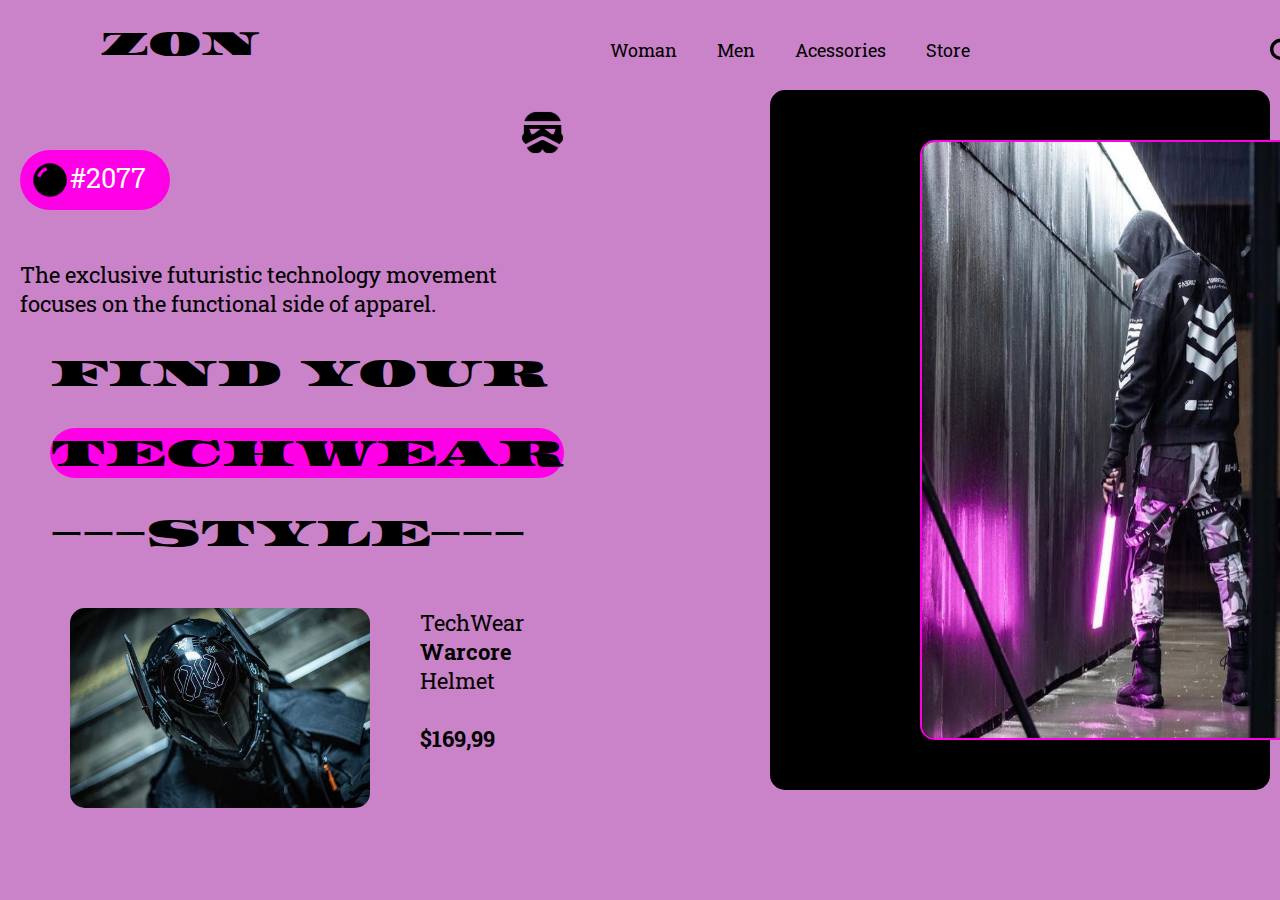
<file: LOJA DE ROUPAS AT CEUB/index.html>
<!DOCTYPE html>
<html lang="pt-br">
<head>
    <meta charset="UTF-8">
    <meta name="viewport" content="width=device-width, initial-scale=1.0">
    <link rel="stylesheet" href="styles.css">
    <link rel="preconnect" href="https://fonts.googleapis.com">
    <link rel="preconnect" href="https://fonts.gstatic.com" crossorigin>
    <link href="https://fonts.googleapis.com/css2?family=Asset&family=Roboto+Slab:wght@400;500;700&display=swap" rel="stylesheet">
    <title>Zon Clothes</title>
</head>
<body>
    <header>
        <div class="logo">
            <p>ZON</p>
        </div>
        <nav>
            <p id="navigation">Woman</p>
            <p id="navigation">Men</p>
            <p id="navigation">Acessories</p>
            <p id="navigation">Store</p>
        </nav>
        <div class="search">
            <img src="./img/Vector.svg" alt="Lupa">
            <img src="./img/Heart.svg" alt="Heart">
            <img src="./img/Shopping Cart.svg" alt="Cart">
        </div>
    </header>
    <main>
        <div class="details">
            <div class="colectionID">
                <img src="./img/Bubble.png" alt="" width="40px" height="40px">
                #2077
            </div>
            <img id="Stormtrooper" src="./img/Stormtrooper.svg" alt="Stormtrooper" width="45px" height="45px">
            <div class="content1">
                
                <p id="Key1">The exclusive futuristic technology movement <br> focuses on the functional side of apparel.</p>
                <p id="Key2">FIND YOUR</p>
                <p id="Key2"><span>TECHWEAR</span></p>
                <p id="Key2">---STYLE---</p>
            </div>
            <div class="add">
                <img id="Bee" src="./img/HOMEM ABELHA.png" alt="" width="300px" height="200px">
                <p>TechWear <strong>Warcore</strong> Helmet <br> <br> 
                <strong>$169,99</strong>
                </p>
            </div>
        </div>
        <div class="Border">
            <div class="content2">
                <img id="PurpleMan" src="./img/ROXO TECH.jpg" alt="" width="400px" height="600px">
            </div>
            <div class="content3">
                <img id="empire" src="./img/Empire.svg" alt="" width="65px" height="65px">
                <div>
                    <p id="forty">40K</p>
                    <p>Special Collection</p>
                </div>
                <div class="part3">
                    <img src="./img/Asterisk.svg" alt="" width="65px" height="65px">
                    <p id="explore">Explore Our World</p>
                </div>
            </div>
        </div>
    </main>
</body>
</html>
</file>
<file: LOJA DE ROUPAS AT CEUB/styles.css>
*{
    padding: 0;
    margin: 0;
    box-sizing: border-box;
}
:root{
    font-size: 62.5%;
}
body{
    background-color: rgb(202, 130, 200);
}
header{
    display: flex;
    flex-direction: row;
    font-family: 'Asset', serif;
    width: 100vw;
    height: 9rem;
    padding: 2rem 5rem;
}
.logo{
    font-size: 3.6rem;
    padding-left: 5rem;
}
nav{
    cursor: pointer;
    font-family: 'Roboto Slab', serif;
    display: flex;
    flex-direction: row;
    font-size: 1.8rem;
    gap: 4rem;
    margin-left: 35rem;
    margin-top: 1.75rem;
}
nav p:hover{
    opacity: 0.5;
}
.search{
    cursor: pointer;
    display: flex;
    flex-direction: row;
    gap: 7rem;
    margin-left: 30rem;
    margin-top: 1.75rem;
}
header img {
    height: 3rem;
    width: 3rem;
}

main img{
    border-radius: 15px; 
}
main{
    padding-left: 2rem;
    font-family: 'Roboto Slab', serif;
    font-size: 1.6rem;
    display: flex;
    flex-direction: row;
}

.colectionID{
    margin-top: 6rem;
    display: flex;
    flex-direction: row;
    font-family: 'Roboto Slab', serif;
    width: 15rem;
    background-color: rgb(255, 0, 230);
    border-radius: 30rem;
    color: white;
    font-size: 2.7rem;
    padding: 1rem 1rem;
}
#Stormtrooper{
    position: absolute;
    margin-left: 50rem;
    margin-top: -10rem;
}
#Key1{
    margin-top: 5rem;
    font-size: 2.2rem;
}
#Key2 {
    margin-left: 3rem;
    margin-top: 3rem;
    font-family: 'Asset', serif;
    font-size: 4.0rem;
}
span{
    background-color: rgb(255, 0, 230);
    border-radius: 7rem;
}

.content2{
    margin-top: 5rem;
    margin-left: 15rem;
}
.content3{
    padding-right: 20rem;
    padding-left: 7rem;
    display: flex;
    flex-direction: column;
    font-size: 2.2rem;
    align-items: center;
    gap: 5rem;
}
#empire{
    margin-top: 5rem;
}
#forty{
    margin-top: 10rem;
    font-family: 'Asset', serif;
    font-size: 3rem;
}
#explore{
    background-color: rgb(255, 0, 230);
    border-radius: 7rem;
    padding: 0 1rem;
}
.part3{
    margin-top: 10rem;
}

.Border{
    margin-left: 20rem;
    display: flex;
    flex-direction: row;
    background-color: rgb(0, 0, 0);
    height: 70rem;
    width: 50rem;
    border-radius: 1.5rem;
}
#PurpleMan{
    border: solid 2px rgb(255, 0, 230); 
}

.add{
    width: 50rem;
    display: flex;
    flex-direction: row;
    margin-left: 5rem;
    margin-top: 5rem;
    font-size: 2.2rem;
    gap: 5rem;
}

#price{
    margin-top: 9rem;
    font-family: 'Asset',serif;
}
</file>
